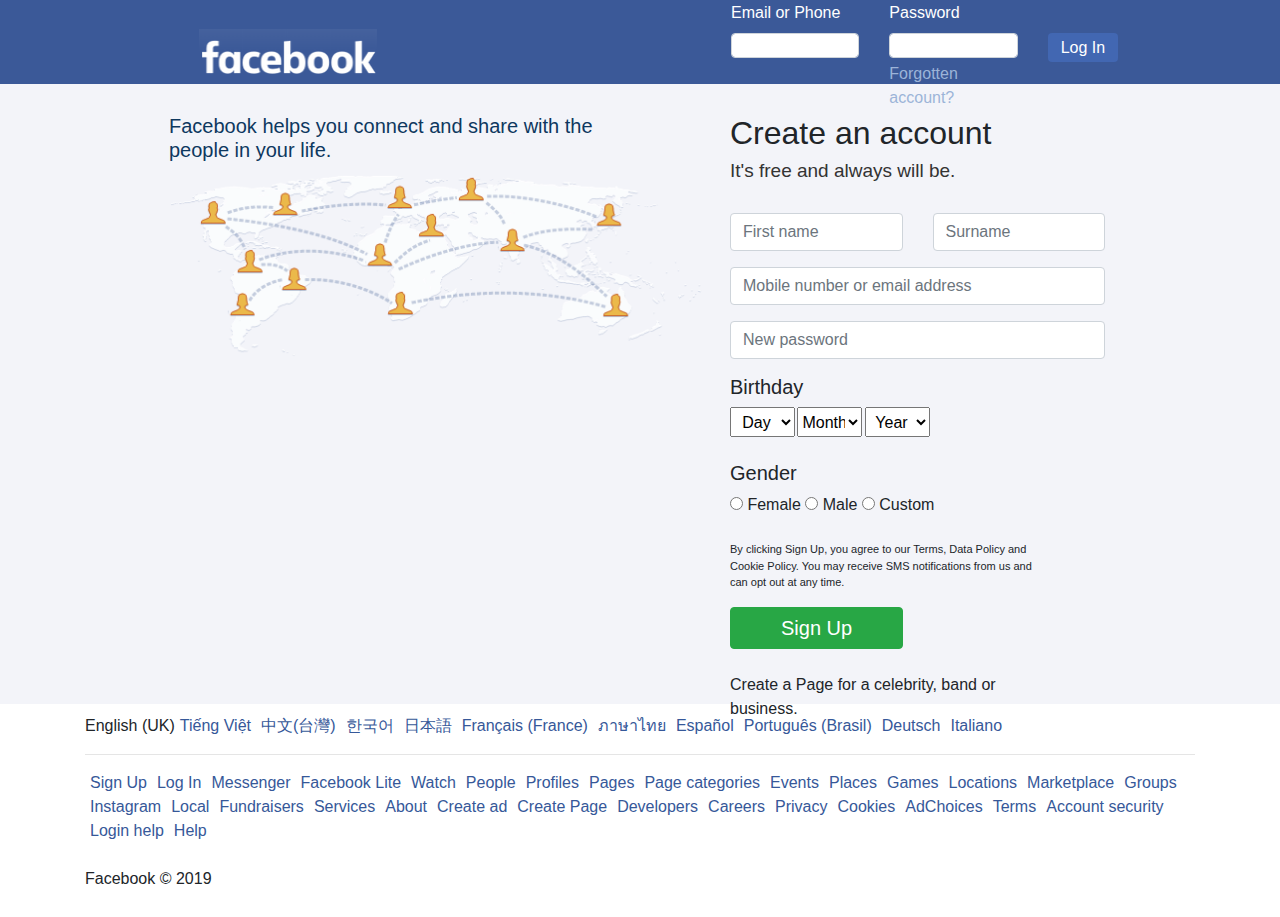
<file: Week02/Task2/index.html>
<!DOCTYPE html>
<html lang="en">
<head>
    <meta charset="UTF-8">
    <meta name="viewport" content="width=device-width, initial-scale=1.0">
    <meta http-equiv="X-UA-Compatible" content="ie=edge">
    <title>Facebook - log in of sign up</title>
    <link rel="stylesheet" href="../bootstrap/css/bootstrap.css">
    <link rel="stylesheet" href="../bootstrap/css/bootstrap.min.css">
    <link rel="stylesheet" href="../bootstrap/css/bootstrap-grid.css">
    <link rel="stylesheet" href="../bootstrap/css/bootstrap-grid.min.css">
    <link rel="stylesheet" href="../bootstrap/css/bootstrap-reboot.css">
    <link rel="stylesheet" href="../bootstrap/css/bootstrap-reboot.min.css">
    <script src="../bootstrap/js/bootstrap.js"></script>
    <script src="../bootstrap/js/bootstrap.min.js"></script>
    <link rel="shortcut icon" href="/Week02/Task2/img/fb_icon_325x325.png" type="image/x-icon">
    <style>
        .fbheader {
            height: 84px;
            background-color: #3b5998;
            min-width: 980px;
            color: white;
        }
        .form-controlsetting {
            height: 25px!important;
        }
        select {
            width: 65px!important;
            height: 30px!important;
            text-align: center;
        }
    </style>
</head>
<body>
    <header>
        <nav class="fbheader" style="padding: 0px 184px 0px;">
            <div class="container">
                <div class="row">
                    <div class="col-lg-7" style="margin-top: 29px">
                        <img src="./img/fb_logo.png" alt="Logo" width="178" height="50">
                    </div><!-- End. col-lg-7 -->
                    <div class="col-lg-5" style="margin-top: 1px">
                        <div class="row">
                            <div class="col-lg-5">
                                <label>Email or Phone</label>
                            </div>
                            <div class="col-lg-5">
                                <label>Password</label>
                            </div>
                        </div><!-- End. row/col-lg-5 #1-->
                        <div class="row">
                            <div class="col-lg-5">
                                <input type="text" class="form-control form-controlsetting">
                            </div>
                            <div class="col-lg-5">
                                <input type="text" class="form-control form-controlsetting">
                            </div>
                            <div class="col-lg-2">
                                <input type="submit" value="Log In" class="btn text-white" style="background-color: #4267b2; line-height: 15px;">
                            </div>
                        </div><!-- End. row/col-lg-5 #2-->
                        <div class="row">
                            <div class="col-lg-5">

                            </div>
                            <div class="col-lg-5">
                                <a href="#" style="color: #9cb4d8">Forgotten account?</a>
                            </div>
                        </div><!-- End. row/col-lg-5 #3-->
                    </div>
                </div><!-- End. row main -->
            </div><!-- End. container -->
        </nav><!-- End. fbheader -->
    </header><!-- End. header -->
    <section style="background-color: #f3f4f9; height: 620px; padding: 30px 154px;">
        <div class="container">
            <div class="row">
                <div class="col-lg-6">
                    <h2 style="color: #0e385f; font-size: 20px;">Facebook helps you connect and share with the people in your life.</h2>
                    <img src="./img/fb_main.png" alt="Facebook" width="535px" height="190px">
                </div><!-- End. col-lg-6 #1 -->
                <div class="col-lg-5" style="margin-left: 75px!important">
                    <h2>Create an account</h2>
                    <h5 style="font-size: 19px!important; color: #333!important; margin-bottom: 30px;">It's free and always will be.</h5>
                    <div class="row">
                        <div class="col-lg-6 form-group">
                            <input type="text" class="form-control" placeholder="First name">
                        </div>
                        <div class="col-lg-6 form-group">
                            <input type="text" class="form-control" placeholder="Surname">
                        </div>
                    </div><!-- End. row/col-lg-5 #1-->
                    <div class="row">
                        <div class="col-lg-12 form-group">
                            <input type="text" class="form-control" placeholder="Mobile number or email address">
                        </div>
                    </div><!-- End. row/col-lg-5 #2-->
                    <div class="row">
                        <div class="col-lg-12 form-group">
                            <input type="text" class="form-control" placeholder="New password">
                        </div>
                    </div><!-- End. row/col-lg-5 #3-->
                    <div class="row">
                        <div class="col-lg-4">
                            <h5>Birthday</h5>
                        </div>
                        <div class="col-lg-8">
                            
                        </div>
                    </div><!-- End. row/col-lg-5 #4-->
                    <div class="row">
                        <div class="col-lg-6">
                            <div class="row">
                                <div class="col-lg-4">
                                    <select name="day">
                                        <option value="Day">Day</option>
                                        <option value="1">1</option>
                                        <option value="2">2</option>
                                        <option value="3">3</option>
                                        <option value="4">4</option>
                                        <option value="5">5</option>
                                        <option value="6">6</option>
                                        <option value="7">7</option>
                                        <option value="8">8</option>
                                        <option value="9">9</option>
                                        <option value="10">10</option>
                                        <option value="11">11</option>
                                        <option value="12">12</option>
                                        <option value="13">13</option>
                                        <option value="14">14</option>
                                        <option value="15">15</option>
                                        <option value="16">16</option>
                                        <option value="17">17</option>
                                        <option value="18">18</option>
                                        <option value="19">19</option>
                                        <option value="20">20</option>
                                        <option value="21">21</option>
                                        <option value="22">22</option>
                                        <option value="23">23</option>
                                        <option value="24">24</option>
                                        <option value="25">25</option>
                                        <option value="26">26</option>
                                        <option value="27">27</option>
                                        <option value="28">28</option>
                                        <option value="29">29</option>
                                        <option value="30">30</option>
                                        <option value="31">31</option>
                                   </select>
                                </div><!-- End. row/col-lg-4 #Day-->
                                <div class="col-lg-4">
                                    <select name="month">
                                        <option value="Month">Month</option>
                                        <option value="January"> Jan </option>
                                        <option value="February"> Feb </option>
                                        <option value="March"> Mar </option>
                                        <option value="April"> Apr </option>
                                        <option value="May"> May </option>
                                        <option value="June"> Jun </option>
                                        <option value="July"> Jul </option>
                                        <option value="August"> Aug </option>
                                        <option value="September"> Sep </option>
                                        <option value="October"> Oct </option>
                                        <option value="November"> Nov </option>
                                        <option value="December"> Dec </option>
                                    </select> 
                                </div><!-- End. row/col-lg-4 #Month-->
                                <div class="col-lg-4">
                                        <select name="year">
                                                <option value="Year">Year</option>
                                                <option value="2019">2019</option>
                                                <option value="2018">2018</option>
                                                <option value="2017">2017</option>
                                                <option value="2016">2016</option>
                                                <option value="2015">2015</option>
                                                <option value="2014">2014</option>
                                                <option value="2013">2013</option>
                                                <option value="2012">2012</option>
                                                <option value="2011">2011</option>
                                                <option value="2010">2010</option>
                                                <option value="2009">2009</option>
                                                <option value="2008">2008</option>
                                                <option value="2007">2007</option>
                                                <option value="2006">2006</option>
                                                <option value="2005">2005</option>
                                                <option value="2004">2004</option>
                                                <option value="2003">2003</option>
                                                <option value="2002">2002</option>
                                                <option value="2001">2001</option>
                                                <option value="2000">2000</option>
                                                <option value="1999">1999</option>
                                                <option value="1998">1998</option>
                                                <option value="1997">1997</option>
                                                <option value="1996">1996</option>
                                                <option value="1995">1995</option>
                                                <option value="1994">1994</option>
                                                <option value="1993">1993</option>
                                                <option value="1992">1992</option>
                                                <option value="1991">1991</option>
                                                <option value="1990">1990</option>
                                                <option value="1989">1989</option>
                                                <option value="1988">1988</option>
                                                <option value="1987">1987</option>
                                                <option value="1986">1986</option>
                                                <option value="1985">1985</option>
                                                <option value="1984">1984</option>
                                                <option value="1983">1983</option>
                                                <option value="1982">1982</option>
                                                <option value="1981">1981</option>
                                                <option value="1980">1980</option>
                                                <option value="1979">1979</option>
                                                <option value="1978">1978</option>
                                                <option value="1977">1977</option>
                                                <option value="1976">1976</option>
                                                <option value="1975">1975</option>
                                                <option value="1974">1974</option>
                                                <option value="1973">1973</option>
                                                <option value="1972">1972</option>
                                                <option value="1971">1971</option>
                                                <option value="1970">1970</option>
                                                <option value="1969">1969</option>
                                                <option value="1968">1968</option>
                                                <option value="1967">1967</option>
                                                <option value="1966">1966</option>
                                                <option value="1965">1965</option>
                                                <option value="1964">1964</option>
                                                <option value="1963">1963</option>
                                                <option value="1962">1962</option>
                                                <option value="1961">1961</option>
                                                <option value="1960">1960</option>
                                                <option value="1959">1959</option>
                                                <option value="1958">1958</option>
                                                <option value="1957">1957</option>
                                                <option value="1956">1956</option>
                                                <option value="1955">1955</option>
                                                <option value="1954">1954</option>
                                                <option value="1953">1953</option>
                                                <option value="1952">1952</option>
                                                <option value="1951">1951</option>
                                                <option value="1950">1950</option>
                                                <option value="1949">1949</option>
                                                <option value="1948">1948</option>
                                                <option value="1947">1947</option>
                                                <option value="1946">1946</option>
                                                <option value="1945">1945</option>
                                                <option value="1944">1944</option>
                                                <option value="1943">1943</option>
                                                <option value="1942">1942</option>
                                                <option value="1941">1941</option>
                                                <option value="1940">1940</option>
                                                <option value="1939">1939</option>
                                                <option value="1938">1938</option>
                                                <option value="1937">1937</option>
                                                <option value="1936">1936</option>
                                                <option value="1935">1935</option>
                                                <option value="1934">1934</option>
                                                <option value="1933">1933</option>
                                                <option value="1932">1932</option>
                                                <option value="1931">1931</option>
                                                <option value="1930">1930</option>
                                                <option value="1929">1929</option>
                                                <option value="1928">1928</option>
                                                <option value="1927">1927</option>
                                                <option value="1926">1926</option>
                                                <option value="1925">1925</option>
                                                <option value="1924">1924</option>
                                                <option value="1923">1923</option>
                                                <option value="1922">1922</option>
                                                <option value="1921">1921</option>
                                                <option value="1920">1920</option>
                                                <option value="1919">1919</option>
                                                <option value="1918">1918</option>
                                                <option value="1917">1917</option>
                                                <option value="1916">1916</option>
                                                <option value="1915">1915</option>
                                                <option value="1914">1914</option>
                                                <option value="1913">1913</option>
                                                <option value="1912">1912</option>
                                                <option value="1911">1911</option>
                                                <option value="1910">1910</option>
                                                <option value="1909">1909</option>
                                                <option value="1908">1908</option>
                                                <option value="1907">1907</option>
                                                <option value="1906">1906</option>
                                                <option value="1905">1905</option>
                                        </select>                                    
                                </div><!-- End. row/col-lg-4 #Year-->
                            </div><!-- End. row/col-lg-6 #1-->
                        </div><!-- End. row/col-lg-6 #1-->
                    </div><!-- End. row/col-lg-5 #5-->
                    <br>
                    <div class="row">
                        <div class="col-lg-4">
                            <h5>Gender</h5>
                        </div>
                        <div class="col-lg-8">
                    
                        </div>
                    </div><!-- End. row/col-lg-5 #6 #GioiTinh1-->
                    <div class="row">
                        <div class="col-lg-9">
                            <lable class="radio-inline">
                                <input type="radio" name="fbradio"> Female
                            </lable>
                            <lable class="radio-inline">
                                <input type="radio" name="fbradio"> Male
                            </lable>
                            <lable class="radio-inline">
                                <input type="radio" name="fbradio"> Custom
                            </lable>
                        </div>
                    </div><!-- End. row/col-lg-5 #6 #GioiTinh2-->
                    <br>
                    <div class="row">
                        <div class="col-lg-10" style="font-size: 11px;">
                                <p>By clicking Sign Up, you agree to our Terms, Data Policy and Cookie Policy. You may receive SMS notifications from us and can opt out at any time.</p>
                        </div>
                    </div><!-- End. row/col-lg-5 #6 #DieuKhoan-->
                    <div class="row">
                        <div class="col-lg-8">
                            <button class="btn btn-success" style="padding: 5px 50px; font-size: 20px;">Sign Up</button>
                        </div>
                    </div><!-- End. row/col-lg-5 #6 #Btn submit-->
                    <br>
                    <div class="row">
                        <div class="col-lg-10">
                            <p>Create a Page for a celebrity, band or business.</p>
                        </div>
                    </div><!-- End. row/col-lg-5 #6 #Mota cuoi-->
                </div><!-- End. col-lg-5 #2 -->
            </div><!-- End. row -->
        </div><!-- End. container -->
    </section><!-- End. section -->
    <footer style="padding: 10px 0px;">
        <div class="container">
            <div class="row">
                <div class="col-lg-12">
                    <ul class="list-unstyled">
                        <li class="float-left">English (UK)</li>
                        <li class="float-left" style="padding: 0px 5px; color: #365899;">Tiếng Việt</li>
                        <li class="float-left" style="padding: 0px 5px; color: #365899;">中文(台灣)</li>
                        <li class="float-left" style="padding: 0px 5px; color: #365899;">한국어</li>
                        <li class="float-left" style="padding: 0px 5px; color: #365899;">日本語</li>
                        <li class="float-left" style="padding: 0px 5px; color: #365899;">Français (France)</li>
                        <li class="float-left" style="padding: 0px 5px; color: #365899;">ภาษาไทย</li>
                        <li class="float-left" style="padding: 0px 5px; color: #365899;">Español</li>
                        <li class="float-left" style="padding: 0px 5px; color: #365899;">Português (Brasil)</li>
                        <li class="float-left" style="padding: 0px 5px; color: #365899;">Deutsch</li>
                        <li class="float-left" style="padding: 0px 5px; color: #365899;">Italiano</li>
                    </ul>
                </div>
            </div><!-- End. footer/container/row #1-->
            <hr>
            <div class="row">
                <div class="col-lg-12">
                    <ul class="list-unstyled">
                        <li class="float-left" style="padding: 0px 5px; color: #365899;">Sign Up</li>
                        <li class="float-left" style="padding: 0px 5px; color: #365899;">Log In</li>
                        <li class="float-left" style="padding: 0px 5px; color: #365899;">Messenger</li>
                        <li class="float-left" style="padding: 0px 5px; color: #365899;">Facebook Lite</li>
                        <li class="float-left" style="padding: 0px 5px; color: #365899;">Watch</li>
                        <li class="float-left" style="padding: 0px 5px; color: #365899;">People</li>
                        <li class="float-left" style="padding: 0px 5px; color: #365899;">Profiles</li>
                        <li class="float-left" style="padding: 0px 5px; color: #365899;">Pages</li>
                        <li class="float-left" style="padding: 0px 5px; color: #365899;">Page categories</li>
                        <li class="float-left" style="padding: 0px 5px; color: #365899;">Events</li>
                        <li class="float-left" style="padding: 0px 5px; color: #365899;">Places</li>
                        <li class="float-left" style="padding: 0px 5px; color: #365899;">Games</li>
                        <li class="float-left" style="padding: 0px 5px; color: #365899;">Locations</li>
                        <li class="float-left" style="padding: 0px 5px; color: #365899;">Marketplace</li>
                        <li class="float-left" style="padding: 0px 5px; color: #365899;">Groups</li>
                        <li class="float-left" style="padding: 0px 5px; color: #365899;">Instagram</li>
                        <li class="float-left" style="padding: 0px 5px; color: #365899;">Local</li>
                        <li class="float-left" style="padding: 0px 5px; color: #365899;">Fundraisers</li>
                        <li class="float-left" style="padding: 0px 5px; color: #365899;">Services</li>
                        <li class="float-left" style="padding: 0px 5px; color: #365899;">About</li>
                        <li class="float-left" style="padding: 0px 5px; color: #365899;">Create ad</li>
                        <li class="float-left" style="padding: 0px 5px; color: #365899;">Create Page</li>
                        <li class="float-left" style="padding: 0px 5px; color: #365899;">Developers</li>
                        <li class="float-left" style="padding: 0px 5px; color: #365899;">Careers</li>
                        <li class="float-left" style="padding: 0px 5px; color: #365899;">Privacy</li>
                        <li class="float-left" style="padding: 0px 5px; color: #365899;">Cookies</li>
                        <li class="float-left" style="padding: 0px 5px; color: #365899;">AdChoices</li>
                        <li class="float-left" style="padding: 0px 5px; color: #365899;">Terms</li>
                        <li class="float-left" style="padding: 0px 5px; color: #365899;">Account security</li>
                        <li class="float-left" style="padding: 0px 5px; color: #365899;">Login help</li>
                        <li class="float-left" style="padding: 0px 5px; color: #365899;">Help</li>
                    </ul>
                </div>
            </div><!-- End. footer/container/row #2-->
            <br>
            <div class="row">
                <div class="col-lg-12">
                    <p>Facebook © 2019</p>
                </div>
            </div><!-- End. footer/container/row #3-->
        </div><!-- End. footer/container -->
    </footer><!-- End. footer -->
</body>
</html>
</file>
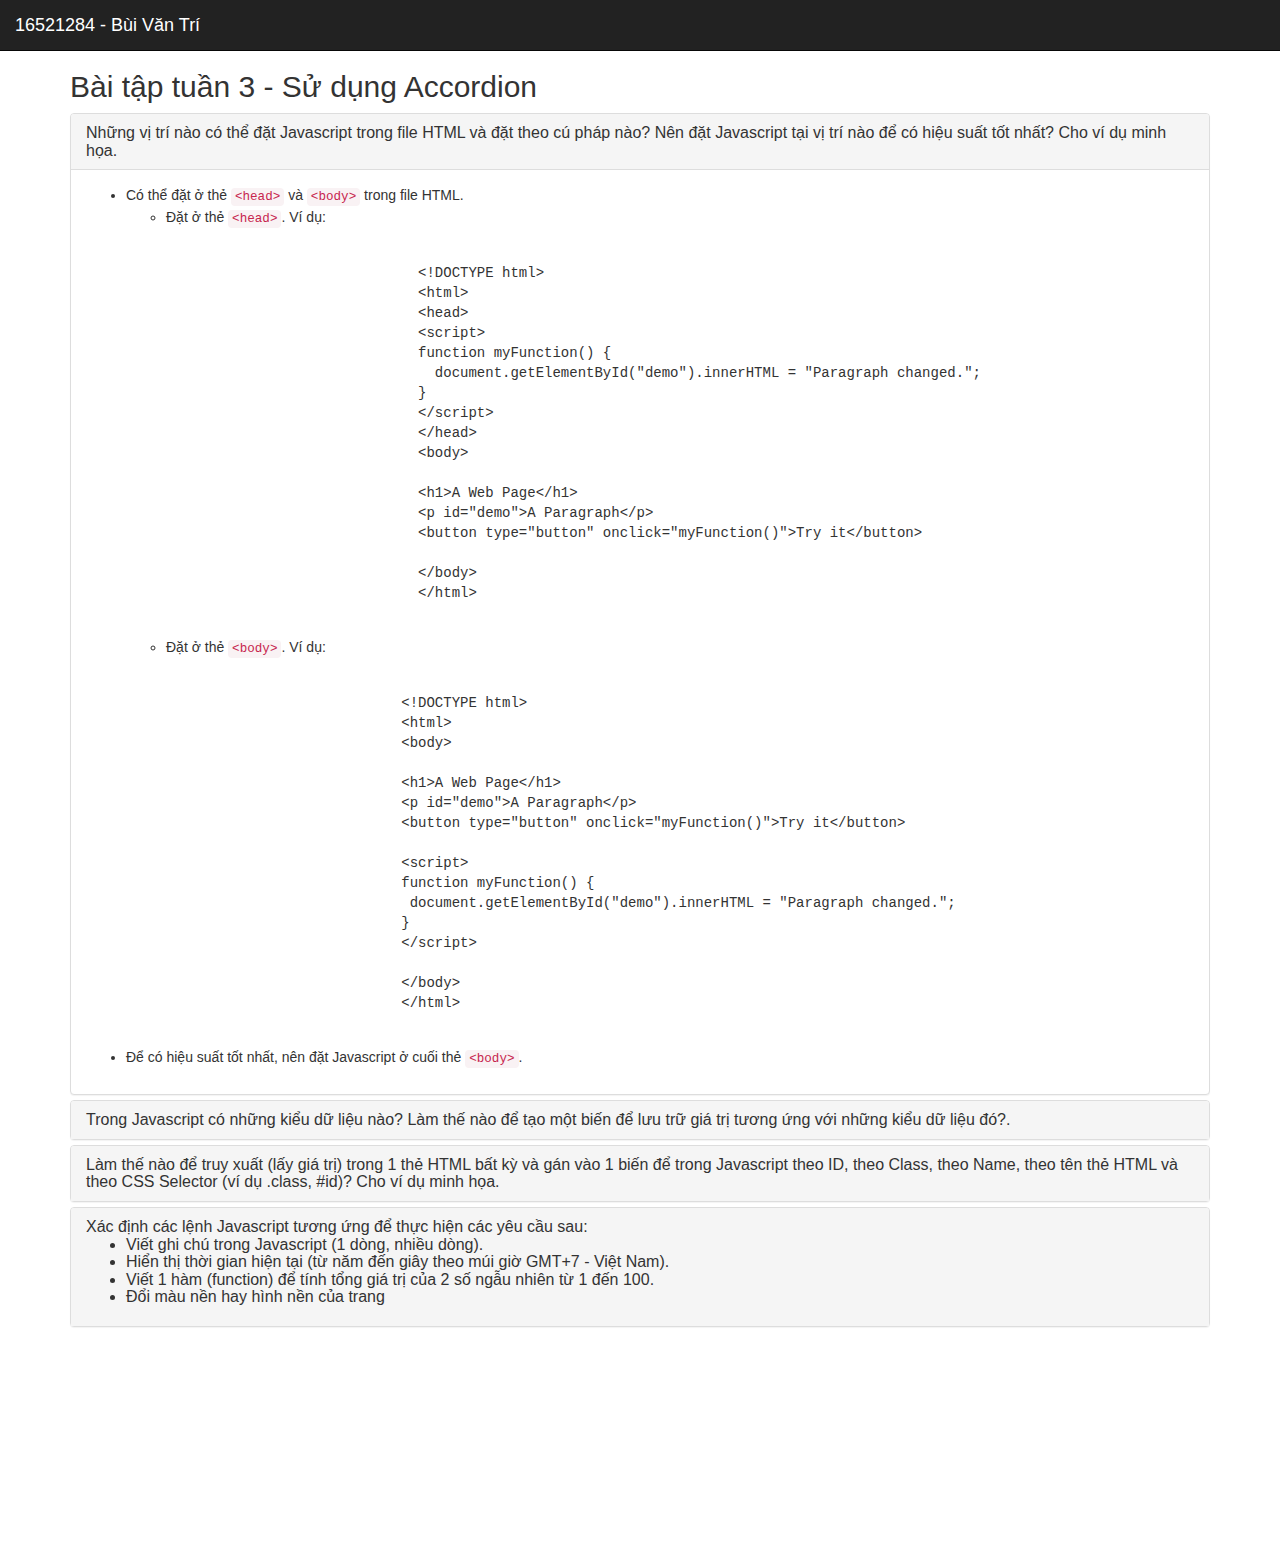
<file: Week03/Task1/index.html>
<!DOCTYPE html>
<html lang="en">
<head>
  <title>Week03/Task01</title>
  <meta charset="utf-8">
  <meta name="viewport" content="width=device-width, initial-scale=1">
  <link rel="stylesheet" href="https://maxcdn.bootstrapcdn.com/bootstrap/3.4.0/css/bootstrap.min.css">
  <script src="https://ajax.googleapis.com/ajax/libs/jquery/3.4.1/jquery.min.js"></script>
  <script src="https://maxcdn.bootstrapcdn.com/bootstrap/3.4.0/js/bootstrap.min.js"></script>
</head>
<body id="myBody" style="height:1500px">

  <nav class="navbar navbar-inverse navbar-fixed-top">
    <div class="container-fluid">
      <div class="navbar-header">
        <a class="navbar-brand" href="#">16521284 - Bùi Văn Trí</a>
      </div>
    </div>
  </nav><!-- End. nav header -->
  <div class="container" style="margin-top:50px">
    <div class="row">
      <div class="container">
        <h2>Bài tập tuần 3 - Sử dụng Accordion</h2>
        <div class="panel-group" id="accordion">
          <div class="panel panel-default">
            <div class="panel-heading">
              <h4 class="panel-title">
                <a data-toggle="collapse" data-parent="#accordion" href="#collapse1">
                    Những vị trí nào có thể đặt Javascript trong file HTML và đặt theo cú pháp nào? Nên đặt
                    Javascript tại vị trí nào để có hiệu suất tốt nhất? Cho ví dụ minh họa.
                </a>
              </h4>
            </div>
            <div id="collapse1" class="panel-collapse collapse in">
              <div class="panel-body">
                <ul>
                  <li>
                    Có thể đặt ở thẻ <code>&lt;head&gt;</code> và <code>&lt;body&gt;</code> trong file HTML.
                    <ul>
                      <li>
                        Đặt ở thẻ <code>&lt;head&gt;</code>. Ví dụ:
                          <xmp>
                              <!DOCTYPE html>
                              <html>
                              <head>
                              <script>
                              function myFunction() {
                                document.getElementById("demo").innerHTML = "Paragraph changed.";
                              }
                              </script>
                              </head>
                              <body>
                              
                              <h1>A Web Page</h1>
                              <p id="demo">A Paragraph</p>
                              <button type="button" onclick="myFunction()">Try it</button>
                              
                              </body>
                              </html>
                          </xmp>
                      </li>
                      <li>
                        Đặt ở thẻ <code>&lt;body&gt;</code>. Ví dụ:
                        <xmp>
                            <!DOCTYPE html>
                            <html>
                            <body> 
                            
                            <h1>A Web Page</h1>
                            <p id="demo">A Paragraph</p>
                            <button type="button" onclick="myFunction()">Try it</button>
                            
                            <script>
                            function myFunction() {
                             document.getElementById("demo").innerHTML = "Paragraph changed.";
                            }
                            </script>
                            
                            </body>
                            </html>
                        </xmp>
                      </li>
                    </ul>
                  </li>
                  <li>
                    Để có hiệu suất tốt nhất, nên đặt Javascript ở cuối thẻ <code>&lt;body&gt;</code>.
                  </li>
                </ul>
              </div><!-- End. noiDungCau1 -->
            </div>
          </div><!-- End. cau1 -->
          <div class="panel panel-default">
            <div class="panel-heading">
              <h4 class="panel-title">
                <a data-toggle="collapse" data-parent="#accordion" href="#collapse2">
                    Trong Javascript có những kiểu dữ liệu nào? Làm thế nào để tạo một biến để lưu trữ giá
                    trị tương ứng với những kiểu dữ liệu đó?.
                </a>
              </h4>
            </div>
            <div id="collapse2" class="panel-collapse collapse">
              <div class="panel-body">
                <ol>
                  <li>
                      Tiêu chuẩn ECMAScript mới nhất xác định bảy kiểu dữ liệu:
                      <ul>
                        <li>Sáu kiểu sơ khai:
                          <ul>
                            <li>Kiểu boolean</li>
                            <li>Kiểu của null</li>
                            <li>Kiểu của undefined</li>
                            <li>Kiểu số</li>
                            <li>Kiểu chuỗi</li>
                            <li>Kiểu symbol (mới trong ECMAScript6)</li>
                          </ul>
                        </li>
                        <li>Kiểu đối tượng</li>
                      </ul>
                  </li>
                  <li>
                    Tạo kiểu dữ liệu tương ứng:
                    <pre>
                      test = true; // test is a boolean
                      test = null // test is null
                      test; // test is undefined
                      test = 16; //test is a number
                      test = "Tester" //test is a string
                      let testSymbol1 = Symbol(); // testSymbol1 is a symbol
                      name:value // firstName:"Tri" is a object
                    </pre>
                  </li>
                </ol>
              </div><!-- End. noiDungCau2 -->
            </div>
          </div><!-- End. cau2 -->
          <div class="panel panel-default">
            <div class="panel-heading">
              <h4 class="panel-title">
                <a data-toggle="collapse" data-parent="#accordion" href="#collapse3">
                    Làm thế nào để truy xuất (lấy giá trị) trong 1 thẻ HTML bất kỳ và gán vào 1 biến để trong
                    Javascript theo ID, theo Class, theo Name, theo tên thẻ HTML và theo CSS Selector (ví dụ
                    .class, #id)? Cho ví dụ minh họa.
                </a>
              </h4>
            </div>
            <div id="collapse3" class="panel-collapse collapse">
              <div class="panel-body">
                <!--  -->
              </div>
            </div><!-- End. noiDungCau3 -->
          </div><!-- End. cau3 -->
          <div class="panel panel-default">
              <div class="panel-heading">
                <h4 class="panel-title">
                  <a data-toggle="collapse" data-parent="#accordion" href="#collapse4">
                      Xác định các lệnh Javascript tương ứng để thực hiện các yêu cầu sau:
                      <ul>
                        <li>Viết ghi chú trong Javascript (1 dòng, nhiều dòng).</li>
                        <li>Hiển thị thời gian hiện tại (từ năm đến giây theo múi giờ GMT+7 - Việt Nam).</li>
                        <li>Viết 1 hàm (function) để tính tổng giá trị của 2 số ngẫu nhiên từ 1 đến 100.</li>
                        <li>Đổi màu nền hay hình nền của trang</li>
                      </ul>
                  </a>
                </h4>
              </div>
              <div id="collapse4" class="panel-collapse collapse">
                <div class="panel-body">
                  <ol>
                    <li>
                      Viết ghi chú trong Javascript (1 dòng, nhiều dòng).
                      <pre>
                        // ghi chú 1 dòng
                        /* ghi chú
                        nhiều dòng*/
                      </pre>
                    </li>
                    <li>
                      Hiển thị thời gian hiện tại (từ năm đến giây theo múi giờ GMT+7 - Việt Nam).
                      <xmp>
                          <button onclick="myTime()">What time is it?</button>
                          <p id="time"></p>
                          <script>
                          function myTime() {
                            var d = new Date();
                            var datestring = d.getFullYear() + " " + d.getHours() + ":" + d.getMinutes() + ":" + d.getSeconds();
                            document.getElementById("time").innerHTML = datestring;
                          }
                          </script>
                      </xmp>
                      <button onclick="myTime()">What time is it?</button>
                      <p id="time"></p>
                      <script>
                      function myTime() {
                        var d = new Date();
                        var datestring = d.getFullYear() + " " + d.getHours() + ":" + d.getMinutes() + ":" + d.getSeconds();
                        document.getElementById("time").innerHTML = datestring;
                      }
                      </script>
                    </li>
                    <li>
                      Viết 1 hàm (function) để tính tổng giá trị của 2 số ngẫu nhiên từ 1 đến 100.
                      <xmp>
                        <button onclick="tinhTong2SoNgauNhien()">Tính tổng 2 số ngẫu nhiên từ 1 đến 100</button>
                        <p id="tinhTong2SoNgauNhien"></p>
                        <script>
                          function tinhTong2SoNgauNhien() {
                            var x = Math.floor(Math.random() * 100) + 1;
                            var y = Math.floor(Math.random() * 100) + 1;
                            z=x+y;
                            document.getElementById("tinhTong2SoNgauNhien").innerHTML = x + "+" + y + "=" + z;
                        }
                        </script>
                      </xmp>
                      <button onclick="tinhTong2SoNgauNhien()">Tính tổng 2 số ngẫu nhiên từ 1 đến 100</button>
                      <p id="tinhTong2SoNgauNhien"></p>
                      <script>
                        function tinhTong2SoNgauNhien() {
                          var x = Math.floor(Math.random() * 100) + 1;
                          var y = Math.floor(Math.random() * 100) + 1;
                          z=x+y;
                          document.getElementById("tinhTong2SoNgauNhien").innerHTML = x + "+" + y + "=" + z;
                        }
                      </script>
                    </li>
                    <li>
                      Đổi màu nền hay hình nền của trang.
                      <pre>
                        <xmp>
                          <button type="button" onclick="myFunction()">Set the background image of body</button>
                          <script>
                          function myFunction() {
                            document.getElementById("myBody").style.backgroundImage = "url('img/background-image.jpg')";
                          }
                          </script>
                          </xmp>
                          Kết quả:
                          <button type="button" onclick="myFunction()">Set the background image of body</button>
                          <script>
                            function myFunction() {
                              document.getElementById("myBody").style.backgroundImage = "url('img/background-image.jpg')";
                            }
                          </script>
                      </pre>
                    </li>
                  </ol>
                </div><!-- End. noiDungCau4 -->
              </div>
          </div><!-- End. cau4 -->
        </div><!-- End. content -->
      </div><!-- End. container main -->
    </div><!-- End. row main -->
  </div><!-- End. main -->
</body>
</html>
</file>
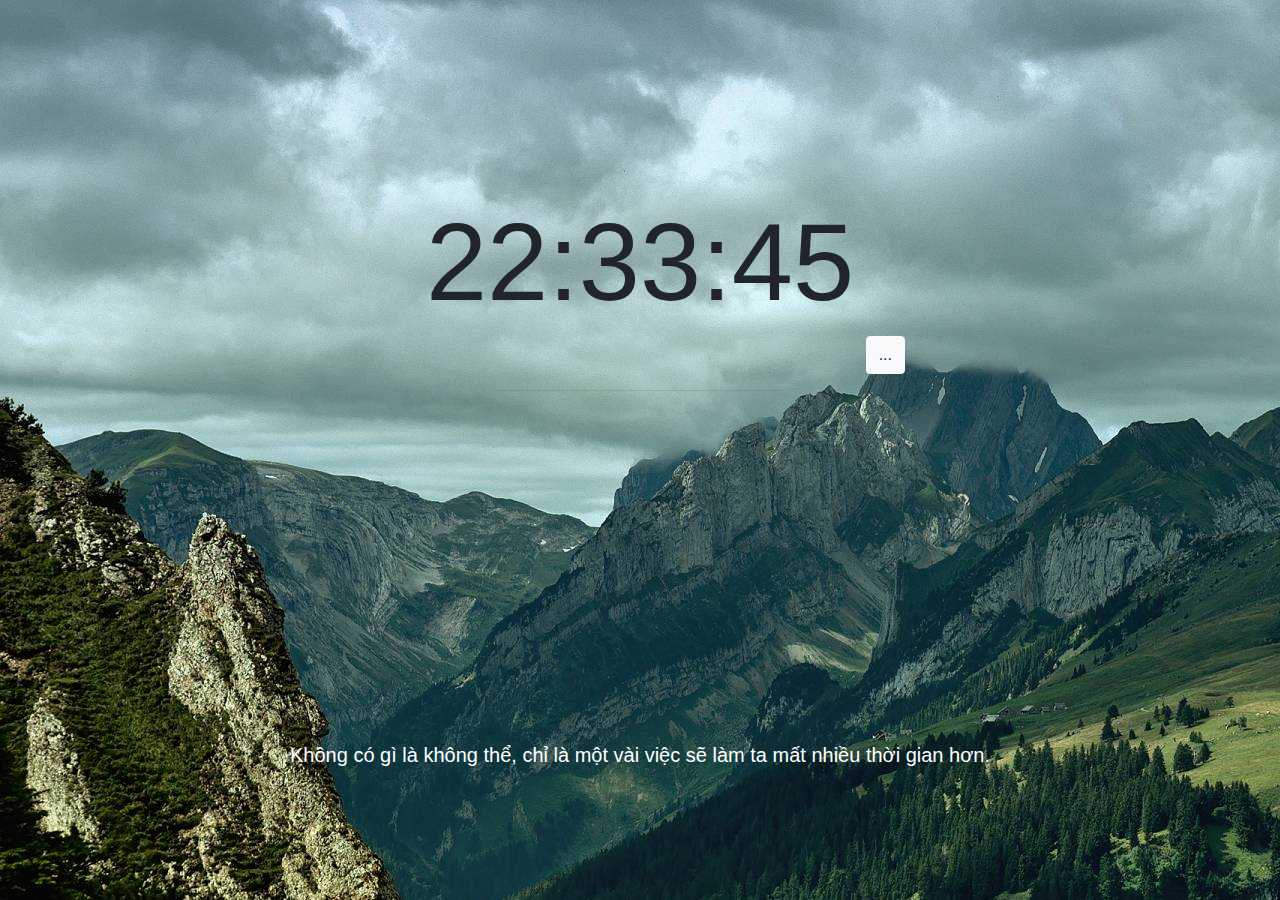
<file: Week03/Task2/index.html>
<!DOCTYPE html>
<html lang="en">
<head>
    <meta charset="UTF-8">
    <meta name="viewport" content="width=device-width, initial-scale=1.0">
    <meta http-equiv="X-UA-Compatible" content="ie=edge">
    <title>New Tab</title>
    <link rel="stylesheet" href="css/style.css">
    <link rel="stylesheet" href="bootstrap/css/bootstrap.min.css">
    <script src="js/scripts.js"></script>
    <script src="bootstrap/js/bootstrap.min.js"></script>
    <script src="bootstrap/js/bootstrap.bundle.min.js"></script>
    <link rel="stylesheet" href="https://maxcdn.bootstrapcdn.com/bootstrap/4.3.1/css/bootstrap.min.css">
    <script src="https://ajax.googleapis.com/ajax/libs/jquery/3.4.1/jquery.min.js"></script>
    <script src="https://cdnjs.cloudflare.com/ajax/libs/popper.js/1.14.7/umd/popper.min.js"></script>
    <script src="https://maxcdn.bootstrapcdn.com/bootstrap/4.3.1/js/bootstrap.min.js"></script>
</head>
<body onload=time() style="background-image: url('img/08b89e75-c03a-41aa-9cb6-d3dd822cdfbe.jpg');">
    <header>
        <!-- Header -->
    </header>
    <div id="main">
        <article>
            <div class="container">
                <div class="row">
                    <div class="col-lg-12">
                        <h1 id="clock" style="font-size: 110px;">00:00:00</h1>
                    </div>
                </div><!-- End. row#1 HienThiGio -->
                <div class="row">
                    <div class="col-lg-8">
                        <h2 id="message"></h2>
                    </div>
                    <div class="col-lg-4">
                        <!-- Button to Open the Modal -->
                        <button type="button" class="btn btn-light" data-toggle="modal" data-target="#myModal">
                            ...
                        </button>
                        <!-- The Modal -->
                        <div class="modal fade" id="myModal">
                            <div class="modal-dialog modal-dialog-centered">
                            <div class="modal-content">
                            
                                <!-- Modal Header -->
                                <div class="modal-header">
                                <h4 class="modal-title">Nhập thông tin</h4>
                                <button type="button" class="close" data-dismiss="modal">&times;</button>
                                </div>
                                
                                <!-- Modal body -->
                                <div class="modal-body">
                                    <form>
                                        <div class="form-group">
                                            <label for="name" class="col-form-lable">Nhập tên của bạn:</label>
                                            <input type="text" class="form-control" id="nameValue" placeholder="Tên của bạn" value=""/> <br/>
                                        </div>
                                    </form>
                                </div>
                                
                                <!-- Modal footer -->
                                <div class="modal-footer">
                                <button type="submit" class="btn btn-success">Submit</button>
                                <button type="button" class="btn btn-secondary" data-dismiss="modal">Đóng</button>
                                </div>
                                
                            </div>
                            </div>
                        </div><!-- End. Modal -->
                    </div>
                    <script>
                    </script>
                </div><!-- End. row#2 Chaoban, user -->
                <hr>
                <div class="row">
                    <div class="col-lg-12">
                        <h2 id="myBirthday"></h2>
                    </div>
                </div><!-- End. row#3 time -->
            </div><!-- End. container -->
        </article><!-- End. content -->
        <nav>
            <!-- Nav -->
        </nav>
        <aside>
            <!-- Aside -->
        </aside>
    </div><!-- End. main -->
    <footer>
        <!-- Footer -->
        <script>
            quotes = new Array()
            quotes[0] = "Hãy cứ khát khao, hãy cứ dại khờ. - Steve Jobs"
            quotes[1] = "Không có gì là không thể, chỉ là một vài việc sẽ làm ta mất nhiều thời gian hơn."
            quotes[2] = "Sự đơn điệu và cô độc của một cuộc sống yên lặng kích thích trí sáng tạo. - Albert Einstein"
            quotes[3] = "Only two things make us happy: faith and love. Charles Nodier"
            
            randomquote = Math.random() * (quotes.length)
            randomquote = Math.floor(randomquote)
            document.write(quotes[randomquote])
        </script>
    </footer>
</body>
</html>
</file>
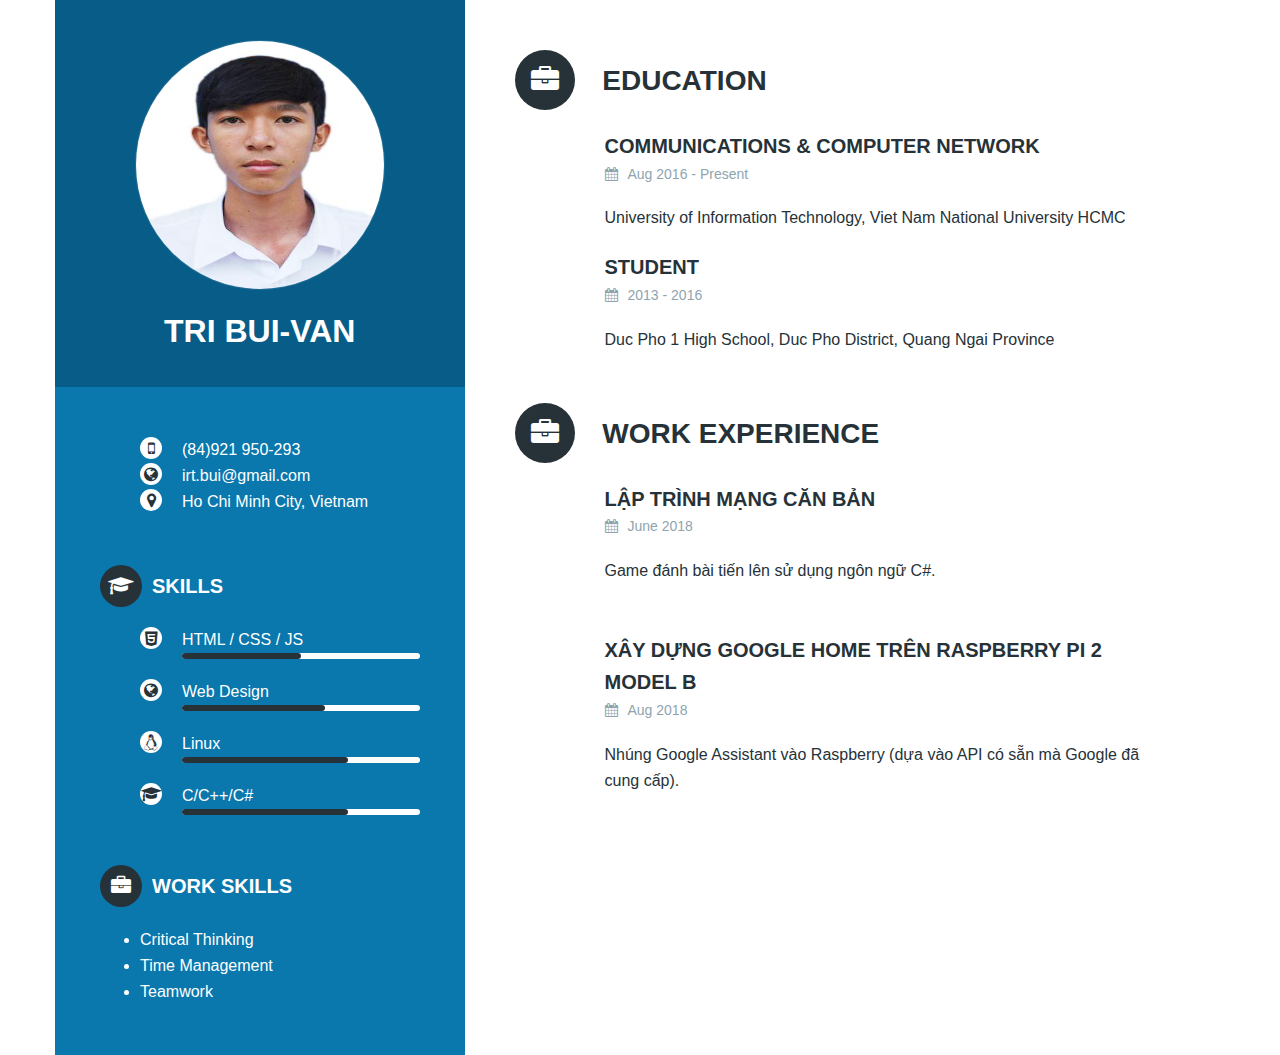
<file: Week01/Task2/16521284-Task2.html>
<!DOCTYPE html>
<html lang="en">
<head>
    <meta charset="UTF-8">
    <meta name="viewport" content="width=device-width, initial-scale=1.0">
    <meta http-equiv="X-UA-Compatible" content="ie=edge">
    <title>Tri's CV</title>
	<link rel="stylesheet" href="css/styles.css">
	<link rel="stylesheet" href="https://cdnjs.cloudflare.com/ajax/libs/font-awesome/4.7.0/css/font-awesome.min.css">
</head>
<body>
    <div class="wrapper flex">
		<div class="sidebar">
			<div class="avatar">
				<img src="img/image.jfif" width="250" height="250" alt="Bui Van Tri" />
				<h1 class="name">Tri Bui-Van</h1>
			</div><!-- .avatar -->

			<div class="module">
				<div class="module__content">
					<ul>
						<li class="flex">
								<i class="fa fa-mobile circle circle--small circle--white"></i>
								<div>(84)921 950-293</div>
						</li>
						<li class="flex">
							<i class="fa fa-globe circle circle--small circle--white"></i>
							<div>irt.bui@gmail.com</div>
						</li>
						<li class="flex">
							<i class="fa fa-map-marker circle circle--small circle--white"></i>
								<div>Ho Chi Minh City, Vietnam</div>
							</li>
					</ul>
				</div>
			</div><!-- End .module #1 -->

			<div class="module module--progress">
				<h3 class="module__title">
					<i class="fa fa-graduation-cap circle circle--medium"></i>
					<span>Skills</span>
				</h3>
				<div class="module__content">
					<ul>
						<li class="flex">
							<i class="fa fa-html5 circle circle--small circle--white"></i>
							<div class="flex--1">
								<span>HTML / CSS / JS</span>
								<span class="progress-bar"><span style="width:50%"></span></span>
							</div>
						</li>
						<li class="flex">
							<i class="fa fa-globe circle circle--small circle--white"></i>
							<div class="flex--1">
								<span>Web Design</span>
								<span class="progress-bar"><span style="width:60%"></span></span>
							</div>
						</li>
						<li class="flex">
							<i class="fa fa-linux circle circle--small circle--white"></i>
							<div class="flex--1">
								<span>Linux</span>
								<span class="progress-bar"><span style="width:70%"></span></span>
							</div>
						</li>
						<li class="flex">
							<i class="fa fa-graduation-cap circle circle--small circle--white"></i>
							<div class="flex--1">
								<span>C/C++/C#</span>
								<span class="progress-bar"><span style="width:70%"></span></span>
							</div>
						</li>
					</ul>
				</div>
			</div><!-- End .module #2 -->

			<div class="module">
					<h3 class="module__title">
						<i class="fa fa-briefcase circle circle--medium"></i>
						<span>Work Skills</span>
					</h3>
					<div class="module__content">
						<ul>
							<li>Critical Thinking</li>
							<li>Time Management</li>
							<li>Teamwork</li>
						</ul>
					</div>
			</div><!-- End .module #3 -->
			
		</div><!-- End .sidebar -->
		
		<div class="content">
			<div class="section">
				<h2 class="section__title">
					<i class="fa fa-briefcase circle circle--large"></i>
					<span>Education</span>
				</h2>
				<div class="section__content">
					<div class="module">
						<h3 class="module__title">Communications & Computer Network</h3>
						<div class="module__meta">
								<span><i class="fa fa-calendar"></i>Aug 2016 - Present</span>
							</div>
						<div class="module__content">
							<p>University of Information Technology, Viet Nam National University HCMC</p>
						</div>
						<h3 class="module__title">Student</h3>
						<div class="module__meta">
								<span><i class="fa fa-calendar"></i>2013 - 2016</span>
							</div>
						<div class="module__content">
							<p>Duc Pho 1 High School, Duc Pho District, Quang Ngai Province</p>
						</div>
                    </div><!-- End .module #4 -->
                    
				</div><!-- End .section__content -->
			</div><!-- End .section #1 -->

			<div class="section">
				<h2 class="section__title">
					<i class="fa fa-briefcase circle circle--large"></i>
					<span>Work Experience</span>
				</h2>
				<div class="section__content">
					<div class="module">
						<h3 class="module__title">Lập trình mạng căn bản</h3>
						<div class="module__meta">
							<span><i class="fa fa-calendar"></i>June 2018</span>
						</div>
						<div class="module__content">
							<p>Game đánh bài tiến lên sử dụng ngôn ngữ C#.</p>
						</div>
					</div><!-- End .module #5 -->
					<div class="module">
						<h3 class="module__title">Xây dựng Google Home trên Raspberry Pi 2 Model B</h3>
						<div class="module__meta">
							<span><i class="fa fa-calendar"></i>Aug 2018</span>
						</div>
						<div class="module__content">
							<p>Nhúng Google Assistant vào Raspberry (dựa vào API có sẵn mà Google đã cung cấp).</p>
						</div>
					</div><!-- End .module #6 -->
				</div><!-- End .section__content -->
            </div><!-- End .section #2 -->
            
		</div><!-- End .content -->
	</div><!-- End .wrapper -->
</body>
</html>
</file>
<file: Week03/Task2/css/style.css>
* {
    box-sizing: border-box;
  }
body {
    display: flex;
    min-height: 100vh;
    flex-direction: column;
    margin: 0;
}
#main {
    display: flex;
    flex: 1;
}
#main > article {
    flex: 1;
}
#main > nav, 
#main > aside {
    flex: 0 0 20vw;
}
#main > nav {
    order: -1;
}
header, footer {
    height: 20vh;
    font-size: 20px;
    color: white;
}
header, footer, article, nav, aside {
    padding: 1em;
    text-align: center;
}
hr {
    margin: auto;
    width: 40%;
}
</file>
<file: Week01/Task2/css/styles.css>
body {
    margin: 0;
	line-height: 1.625;
	font-size: 16px;
	color: #263238;
	font-family: 'Arial';
	-webkit-font-smoothing: antialiased;
}
*, *:before, *:after {
	box-sizing: border-box;
}
img {
	vertical-align: middle;
	max-width: 100%;
}
p {
	margin: 0 0 10px;
}

/* Helper Class */
.flex {
	display: flex;
}
.flex .middle {
	align-items: center;
}
.flex .flex--1 {
	flex: 1;
}

/* Global Layout */
.wrapper {
    max-width: 1170px;
	width: 100%;
	margin: auto;
}
.sidebar {
	width: 35%;
	background: #0a77ad;
	color: #fff;
}
.content {
	width: 65%;
	padding: 50px;
}

/* Avatar */
.avatar {
	text-align: center;
	padding: 40px 0;
	background: #075d88;
}
.avatar img {
	border-radius: 50%;
	border: 1px solid rgba(255, 255, 255, .1);
}
.avatar h1 {
	font-size: 32px;
	text-transform: uppercase;
	margin: 25px 0 0;
	line-height: 1;
}
.avatar h4 {
	font-size: 22px;
}

/* Module */
.sidebar .module {
	padding: 0 45px;
	margin-top: 50px;
}
.sidebar .module:last-child {
	margin-bottom: 50px;
}
.module__title {
	font-size: 20px;
	text-transform: uppercase;
	display: flex;
	align-items: center;
	margin-bottom: 20px;
}
.module__meta {
	font-size: 14px;
	color: #90a4ae;
	margin-bottom: 20px;
}
.module__meta i {
	margin-right: 10px;
}
.module__meta span {
	margin-right: 20px;
}
.module__title .circle {
	margin-right: 10px;
}
.circle {
	font-size: 14px;
	color: #fff;
	background: #263238;
	border-radius: 50%;
	text-align: center;
	margin-right: 20px;
}
.circle.circle--large {
	width: 60px;
	height: 60px;
	line-height: 60px;
}
.circle.circle--medium {
	width: 42px;
	height: 42px;
	line-height: 42px;
}
.circle.circle--small {
	width: 22px;
	height: 22px;
	line-height: 22px;
}
.circle.circle--white {
	background: #fff;
	color: #263238;
}

/* Progress bar */
.progress-bar,
.progress-bar span {
	height: 6px;
	background: #fff;
	border-radius: 6px;
	display: block;
}
.progress-bar span {
	background: #263238;
}
.module--progress li {
	margin-bottom: 20px;
}

/* Section */
.section:not(.last-child) {
	margin-bottom: 50px;
}
.section__title {
	font-size: 28px;
	text-transform: uppercase;
	margin: 0 0 10px;
}
.section__content {
	padding-left: 90px;
}
.content .module:not(:first-child) {
	margin-top: 50px;
}
.content .module__title {
	margin-bottom: 0;
}
</file>
